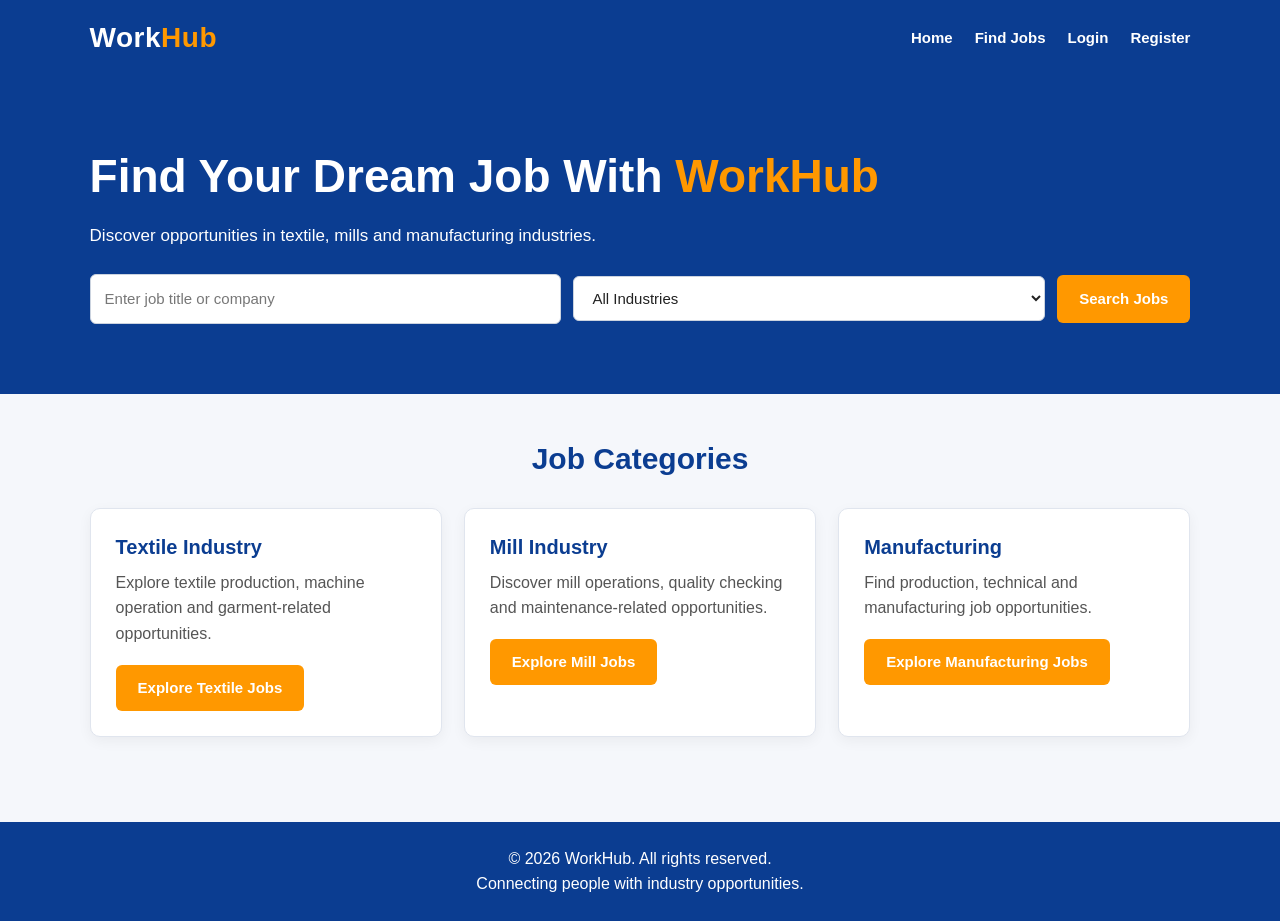
<file: index.html>
<!DOCTYPE html>
<html lang="en">
<head>
    <meta charset="UTF-8">
    <meta name="viewport" content="width=device-width, initial-scale=1.0">
    <meta name="description" content="Find textile, mill and manufacturing jobs with WorkHub.">
    <title>WorkHub - Find Your Dream Job</title>
    <link rel="stylesheet" href="style.css">

    <style>
        .hero {
            background: #0b3d91;
        }

        .hero h1 {
            color: #ffffff !important;
        }

        .hero h1 span {
            color: #ff9800 !important;
        }

        .hero p {
            color: #ffffff !important;
        }

        .category-card {
            background: #ffffff;
            border: 1px solid #e0e5ee;
            border-radius: 10px;
            padding: 25px;
            box-shadow: 0 4px 14px rgba(0,0,0,0.05);
        }

        .category-card h3 {
            color: #0b3d91;
            margin-bottom: 10px;
        }

        .category-card p {
            color: #555555;
            margin-bottom: 18px;
        }

        .search-box {
            display: flex;
            gap: 12px;
            flex-wrap: wrap;
            margin-top: 25px;
        }

        .search-box input,
        .search-box select {
            flex: 1;
            min-width: 180px;
        }

        .search-box button {
            background: #ff9800;
            color: white;
            border: none;
            border-radius: 6px;
            padding: 12px 22px;
            font-weight: bold;
            cursor: pointer;
        }

        .search-box button:hover {
            background: #e68900;
        }

        @media (max-width: 600px) {
            .search-box {
                flex-direction: column;
            }

            .search-box input,
            .search-box select,
            .search-box button {
                width: 100%;
            }
        }
    </style>
</head>

<body>

    <!-- HEADER -->
    <header>
        <a href="index.html" class="logo">
            Work<span>Hub</span>
        </a>

        <nav>
            <a href="index.html">Home</a>
            <a href="jobs.html">Find Jobs</a>
            <a href="login.html">Login</a>
            <a href="register.html">Register</a>
        </nav>
    </header>

    <main>

        <!-- HERO AND SEARCH -->
        <section class="hero">
            <div class="hero-content">

                <h1>
                    Find Your Dream Job With
                    <span>WorkHub</span>
                </h1>

                <p>
                    Discover opportunities in textile, mills and
                    manufacturing industries.
                </p>

                <form class="search-box" id="jobSearchForm">

                    <input
                        type="text"
                        id="searchKeyword"
                        placeholder="Enter job title or company"
                        aria-label="Job title or company"
                    >

                    <select id="searchCategory" aria-label="Choose industry">
                        <option value="">All Industries</option>
                        <option value="textile">Textile</option>
                        <option value="mill">Mills</option>
                        <option value="manufacturing">Manufacturing</option>
            
                    </select>

                    <button type="submit">Search Jobs</button>

                </form>

            </div>
        </section>

        <!-- JOB CATEGORIES -->
        <section id="categories">
            <div class="container">

                <h2 class="section-title">Job Categories</h2>

                <div class="job-container">

                    <article class="category-card">
                        <h3>Textile Industry</h3>
                        <p>
                            Explore textile production, machine operation
                            and garment-related opportunities.
                        </p>
                        <a href="jobs.html?category=textile" class="btn">
                            Explore Textile Jobs
                        </a>
                    </article>

                    <article class="category-card">
                        <h3>Mill Industry</h3>
                        <p>
                            Discover mill operations, quality checking
                            and maintenance-related opportunities.
                        </p>
                        <a href="jobs.html?category=mill" class="btn">
                            Explore Mill Jobs
                        </a>
                    </article>

                    <article class="category-card">
                        <h3>Manufacturing</h3>
                        <p>
                            Find production, technical and manufacturing
                            job opportunities.
                        </p>
                        <a href="jobs.html?category=manufacturing" class="btn">
                            Explore Manufacturing Jobs
                        </a>
                    </article>

                </div>
            </div>
        </section>

    </main>

    <!-- FOOTER -->
    <footer>
        <p>&copy; 2026 WorkHub. All rights reserved.</p>
        <p>Connecting people with industry opportunities.</p>
    </footer>

    <!-- SEARCH FUNCTION -->
    <script>
        document.getElementById("jobSearchForm").addEventListener(
            "submit",
            function(event) {
                event.preventDefault();

                const keyword = document
                    .getElementById("searchKeyword")
                    .value.trim();

                const category = document
                    .getElementById("searchCategory")
                    .value;

                const params = new URLSearchParams();

                if (keyword) {
                    params.set("search", keyword);
                }

                if (category) {
                    params.set("category", category);
                }

                const query = params.toString();

                window.location.href = query
                    ? "jobs.html?" + query
                    : "jobs.html";
            }
        );
    </script>

</body>
</html>
</file>
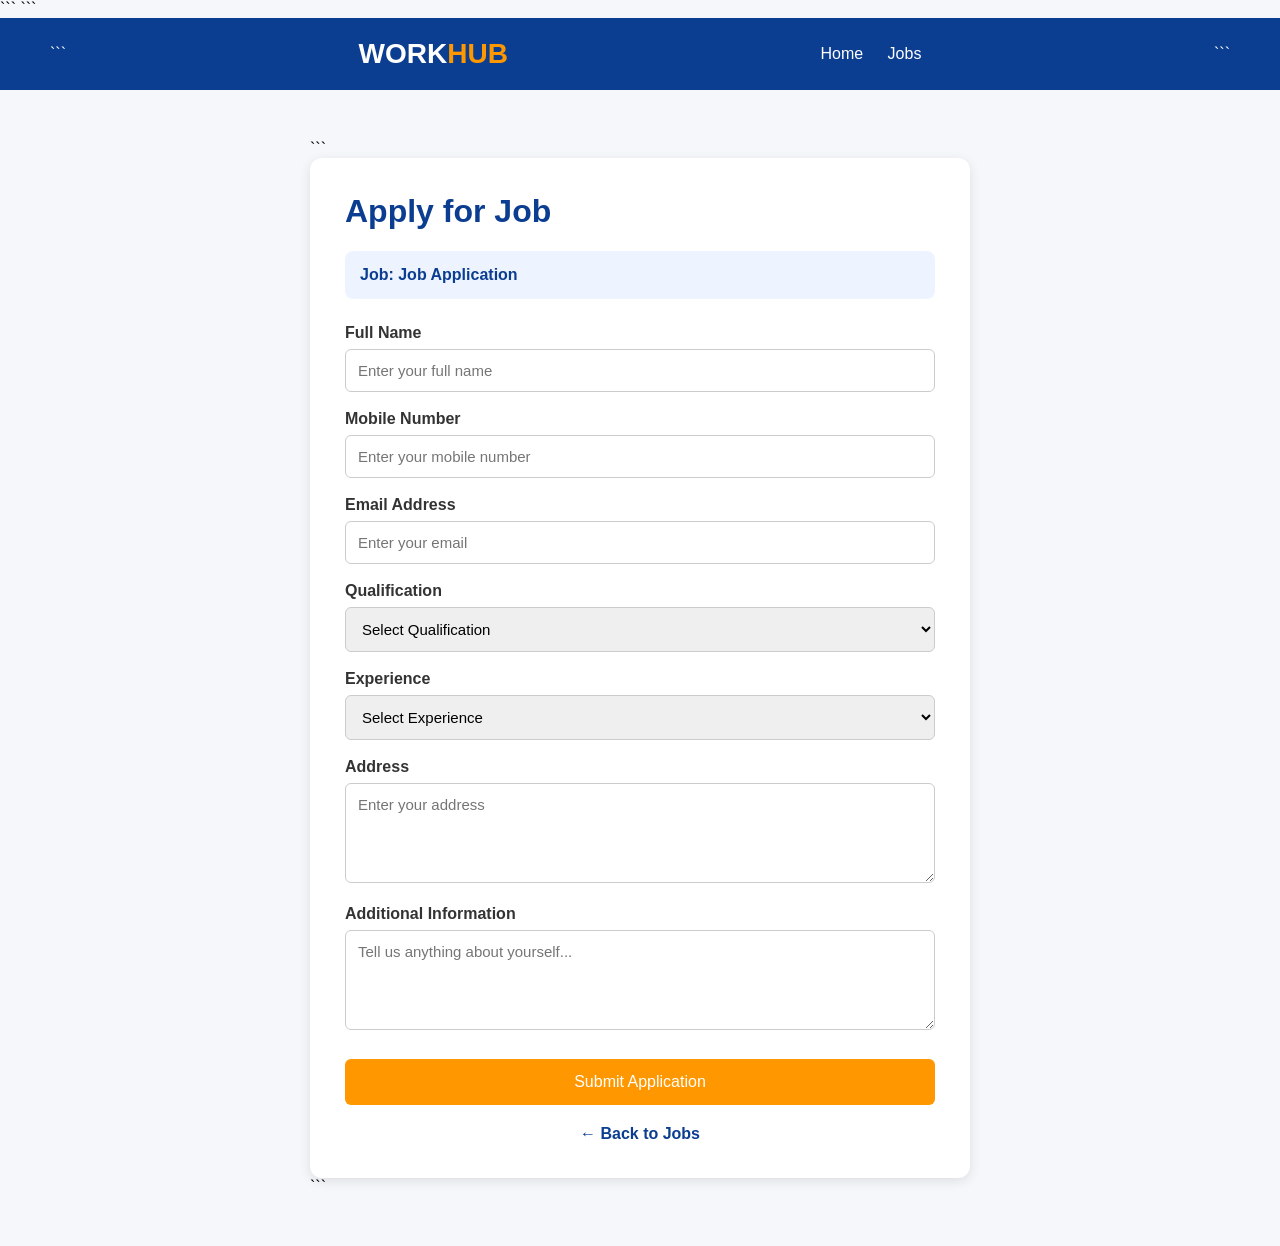
<file: apply.html>
<!DOCTYPE html>

<html lang="en">

<head>

```
<meta charset="UTF-8">

<meta name="viewport"
      content="width=device-width, initial-scale=1.0">

<title>WorkHub - Apply Job</title>

<style>

    * {
        box-sizing: border-box;
        font-family: Arial, sans-serif;
    }

    body {
        margin: 0;
        background: #f5f7fb;
    }

    header {
        background: #0b3d91;
        color: white;
        padding: 20px 50px;
        display: flex;
        justify-content: space-between;
        align-items: center;
    }

    .logo {
        font-size: 28px;
        font-weight: bold;
    }

    .logo span {
        color: #ff9800;
    }

    nav a {
        color: white;
        text-decoration: none;
        margin-left: 20px;
    }

    .container {
        max-width: 700px;
        margin: 50px auto;
        padding: 0 20px;
    }

    .form-card {
        background: white;
        padding: 35px;
        border-radius: 12px;
        box-shadow: 0 3px 12px rgba(0,0,0,0.1);
    }

    .form-card h1 {
        color: #0b3d91;
        margin-top: 0;
    }

    .selected-job {
        background: #eef4ff;
        padding: 15px;
        border-radius: 8px;
        margin-bottom: 25px;
        color: #0b3d91;
        font-weight: bold;
    }

    label {
        display: block;
        margin-top: 18px;
        margin-bottom: 7px;
        font-weight: bold;
        color: #333;
    }

    input,
    select,
    textarea {
        width: 100%;
        padding: 12px;
        border: 1px solid #ccc;
        border-radius: 6px;
        font-size: 15px;
    }

    textarea {
        height: 100px;
        resize: vertical;
    }

    .submit-btn {
        width: 100%;
        margin-top: 25px;
        padding: 14px;
        background: #ff9800;
        color: white;
        border: none;
        border-radius: 6px;
        font-size: 16px;
        cursor: pointer;
    }

    .submit-btn:hover {
        background: #e68900;
    }

    .back-btn {
        display: block;
        margin-top: 20px;
        text-align: center;
        color: #0b3d91;
        text-decoration: none;
        font-weight: bold;
    }

    .success {
        display: none;
        text-align: center;
        padding: 30px;
    }

    .success h1 {
        color: #0b3d91;
    }

</style>
```

</head>

<body>

<header>

```
<div class="logo">
    WORK<span>HUB</span>
</div>

<nav>
    <a href="index.html">Home</a>
    <a href="jobs.html">Jobs</a>
</nav>
```

</header>

<div class="container">

```
<div class="form-card" id="applicationForm">

    <h1>Apply for Job</h1>

    <div class="selected-job">
        Job: <span id="jobTitle"></span>
    </div>


    <form onsubmit="submitApplication(event)">


        <label for="name">
            Full Name
        </label>

        <input
            type="text"
            id="name"
            placeholder="Enter your full name"
            required
        >


        <label for="mobile">
            Mobile Number
        </label>

        <input
            type="tel"
            id="mobile"
            placeholder="Enter your mobile number"
            pattern="[0-9]{10}"
            maxlength="10"
            required
        >


        <label for="email">
            Email Address
        </label>

        <input
            type="email"
            id="email"
            placeholder="Enter your email"
            required
        >


        <label for="qualification">
            Qualification
        </label>

        <select id="qualification" required>

            <option value="">
                Select Qualification
            </option>

            <option value="10th">
                10th
            </option>

            <option value="12th">
                12th
            </option>

            <option value="ITI">
                ITI
            </option>

            <option value="Diploma">
                Diploma
            </option>

            <option value="Degree">
                Degree
            </option>

            <option value="Other">
                Other
            </option>

        </select>


        <label for="experience">
            Experience
        </label>

        <select id="experience" required>

            <option value="">
                Select Experience
            </option>

            <option value="Fresher">
                Fresher
            </option>

            <option value="1-2 Years">
                1 - 2 Years
            </option>

            <option value="3-5 Years">
                3 - 5 Years
            </option>

            <option value="5+ Years">
                5+ Years
            </option>

        </select>


        <label for="address">
            Address
        </label>

        <textarea
            id="address"
            placeholder="Enter your address"
            required
        ></textarea>


        <label for="message">
            Additional Information
        </label>

        <textarea
            id="message"
            placeholder="Tell us anything about yourself..."
        ></textarea>


        <button
            type="submit"
            class="submit-btn">

            Submit Application

        </button>

    </form>


    <a href="jobs.html" class="back-btn">
        ← Back to Jobs
    </a>

</div>


<div class="form-card success" id="successMessage">

    <h1>Application Submitted! 🎉</h1>

    <p>
        Thank you for applying.
    </p>

    <p>
        Your application has been received successfully.
    </p>

    <a href="jobs.html" class="back-btn">
        ← Browse More Jobs
    </a>

</div>
```

</div>

<script>


// Get job name from URL

const params =
    new URLSearchParams(window.location.search);

const jobName =
    params.get("job");


// Display job name

if (jobName) {

    document.getElementById("jobTitle").textContent =
        jobName;

} else {

    document.getElementById("jobTitle").textContent =
        "Job Application";

}


// Submit Application

function submitApplication(event) {

    event.preventDefault();


    const name =
        document.getElementById("name").value;

    const mobile =
        document.getElementById("mobile").value;

    const email =
        document.getElementById("email").value;

    const qualification =
        document.getElementById("qualification").value;

    const experience =
        document.getElementById("experience").value;


    console.log("Application Details:");

    console.log("Job:", jobName);

    console.log("Name:", name);

    console.log("Mobile:", mobile);

    console.log("Email:", email);

    console.log("Qualification:", qualification);

    console.log("Experience:", experience);


    // Hide form

    document.getElementById("applicationForm").style.display =
        "none";


    // Show success message

    document.getElementById("successMessage").style.display =
        "block";

}

</script>

</body>

</html>
</file>
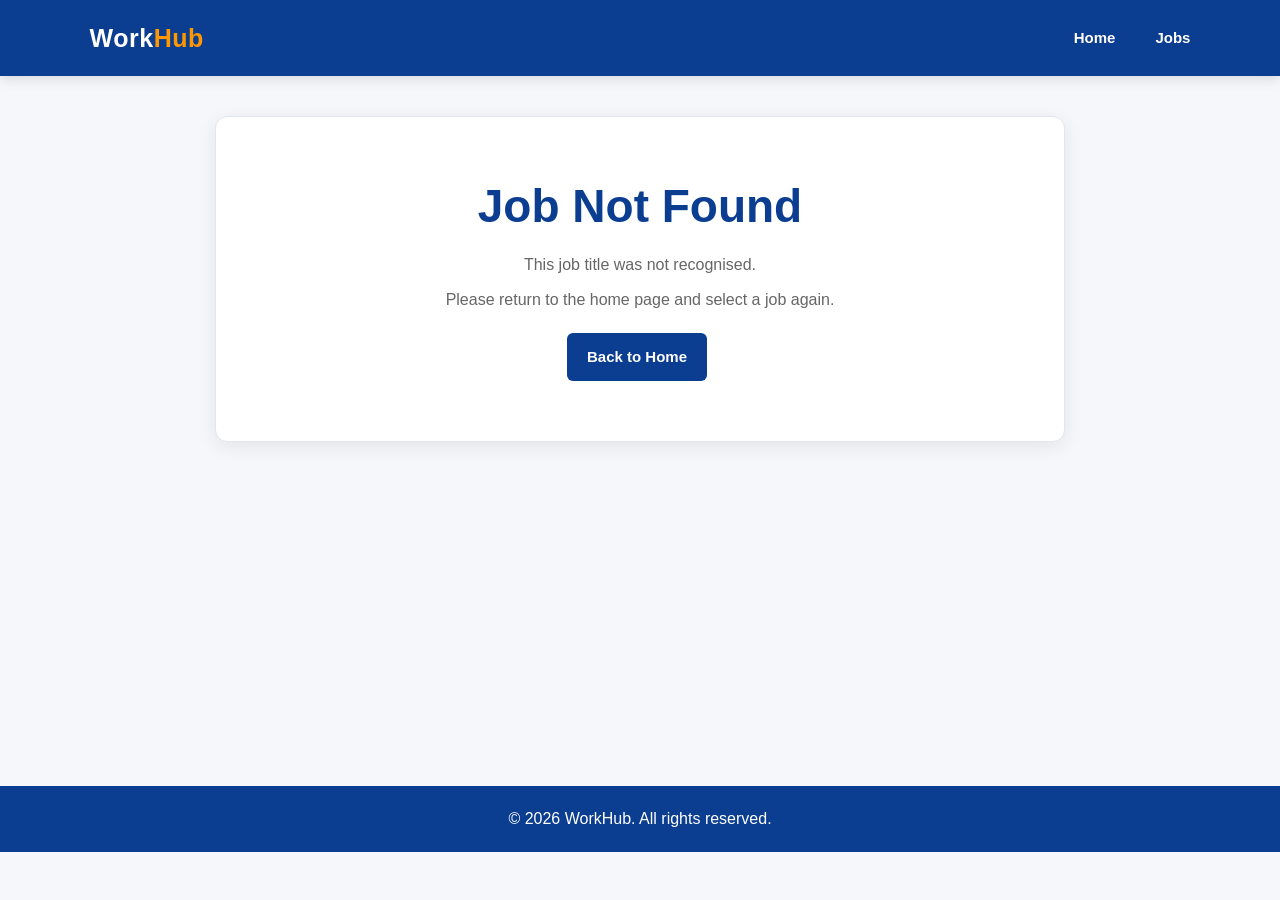
<file: job-details.html>
<!DOCTYPE html>
<html lang="en">
<head>
    <meta charset="UTF-8">
    <meta name="viewport" content="width=device-width, initial-scale=1.0">
    <title>WorkHub - Job Details</title>

    <link rel="stylesheet" href="style.css">

    <style>
        body {
            margin: 0;
            font-family: Arial, sans-serif;
            background: #f5f7fb;
            color: #222;
        }

        header {
            background: #0b3d91;
            color: white;
            padding: 18px 7%;
            display: flex;
            justify-content: space-between;
            align-items: center;
            flex-wrap: wrap;
            gap: 12px;
        }

        .logo {
            font-size: 25px;
            font-weight: bold;
            color: white;
            text-decoration: none;
        }

        .logo span {
            color: #ff9800;
        }

        header nav a {
            color: white;
            text-decoration: none;
            margin-left: 18px;
        }

        .container {
            width: 88%;
            max-width: 850px;
            margin: 40px auto;
        }

        .job-card {
            background: white;
            padding: 30px;
            border-radius: 12px;
            box-shadow: 0 5px 20px rgba(0,0,0,0.08);
        }

        h1 {
            color: #0b3d91;
            margin-top: 0;
        }

        .company {
            color: #555;
            font-size: 17px;
        }

        .tag {
            display: inline-block;
            background: #fff0d9;
            color: #9a5700;
            padding: 7px 12px;
            border-radius: 20px;
            margin: 8px 5px 12px 0;
            font-size: 14px;
        }

        h2 {
            color: #0b3d91;
            margin-top: 25px;
        }

        .buttons {
            display: flex;
            flex-wrap: wrap;
            gap: 12px;
            margin-top: 25px;
        }

        .btn {
            display: inline-block;
            padding: 12px 20px;
            border-radius: 6px;
            text-decoration: none;
            font-weight: bold;
        }

        .apply-btn {
            background: #ff9800;
            color: #222;
        }

        .back-btn {
            background: #0b3d91;
            color: white;
        }

        .not-found {
            text-align: center;
            padding: 30px 10px;
        }

        footer {
            text-align: center;
            padding: 20px;
            color: #666;
        }

        @media (max-width: 600px) {
            header {
                padding: 18px 5%;
            }

            header nav a {
                margin-left: 8px;
            }

            .container {
                width: 92%;
                margin: 25px auto;
            }

            .job-card {
                padding: 22px;
            }
        }
    </style>
</head>

<body>

<header>
    <a class="logo" href="index.html">Work<span>Hub</span></a>

    <nav>
        <a href="index.html">Home</a>
        <a href="index.html#searchResultsSection">Jobs</a>
    </nav>
</header>

<main class="container">
    <div class="job-card" id="jobDetails">
        <p>Loading job details...</p>
    </div>
</main>

<footer>
    <p>© 2026 WorkHub. All rights reserved.</p>
</footer>

<script>
    const jobs = {
        "textile machine operator": {
            title: "Textile Machine Operator",
            company: "ABC Textile Company",
            location: "Tiruppur",
            category: "Textile",
            type: "Full Time",
            description: "Operate and monitor textile machinery during production.",
            responsibilities: [
                "Operate textile machines safely.",
                "Check fabric quality during production.",
                "Maintain cleanliness around the machine.",
                "Report machine problems to the supervisor."
            ],
            skills: [
                "Basic textile machine knowledge",
                "Attention to detail",
                "Teamwork",
                "Safety awareness"
            ]
        },

        "quality checker": {
            title: "Quality Checker",
            company: "ABC Mills",
            location: "Coimbatore",
            category: "Mill",
            type: "Full Time",
            description: "Inspect products and materials to help maintain quality standards.",
            responsibilities: [
                "Inspect products for defects.",
                "Check product quality against requirements.",
                "Record inspection results.",
                "Inform supervisors about quality issues."
            ],
            skills: [
                "Observation skills",
                "Attention to detail",
                "Basic quality checking",
                "Communication"
            ]
        },

        "production worker": {
            title: "Production Worker",
            company: "Erode Manufacturing Unit",
            location: "Erode",
            category: "Manufacturing",
            type: "Full Time",
            description: "Support day-to-day manufacturing and production activities.",
            responsibilities: [
                "Assist with production tasks.",
                "Follow workplace safety rules.",
                "Maintain an organised work area.",
                "Support the production team."
            ],
            skills: [
                "Teamwork",
                "Time management",
                "Safety awareness",
                "Willingness to learn"
            ]
        },

        "maintenance technician": {
            title: "Maintenance Technician",
            company: "Salem Mill Industries",
            location: "Salem",
            category: "Mill",
            type: "Full Time",
            description: "Assist with equipment maintenance and report mechanical problems.",
            responsibilities: [
                "Inspect equipment condition.",
                "Report equipment faults.",
                "Assist with routine maintenance.",
                "Follow equipment safety procedures."
            ],
            skills: [
                "Basic mechanical knowledge",
                "Problem-solving",
                "Attention to detail",
                "Safety awareness"
            ]
        },

        "production supervisor": {
            title: "Production Supervisor",
            company: "Coimbatore Industries",
            location: "Coimbatore",
            category: "Manufacturing",
            type: "Full Time",
            description: "Help coordinate production activities and monitor daily progress.",
            responsibilities: [
                "Coordinate daily production tasks.",
                "Monitor work progress.",
                "Communicate with team members.",
                "Report production issues."
            ],
            skills: [
                "Communication",
                "Team coordination",
                "Problem-solving",
                "Time management"
            ]
        }
    };

    const params = new URLSearchParams(window.location.search);
    const requestedJob = (params.get("job") || "").trim().toLowerCase();
    const container = document.getElementById("jobDetails");

    // Also support a job title passed through a URL hash.
    const job = jobs[requestedJob];

    if (job) {
        const makeList = items =>
            items.map(item => `<li>${item}</li>`).join("");

        container.innerHTML = `
            <h1>${job.title}</h1>
            <p class="company">${job.company}</p>

            <span class="tag">${job.location}</span>
            <span class="tag">${job.category}</span>
            <span class="tag">${job.type}</span>

            <h2>Job Description</h2>
            <p>${job.description}</p>

            <h2>Responsibilities</h2>
            <ul>${makeList(job.responsibilities)}</ul>

            <h2>Required Skills</h2>
            <ul>${makeList(job.skills)}</ul>

            <div class="buttons">
                <a class="btn apply-btn"
                   href="apply.html?job=${encodeURIComponent(job.title)}">
                   Apply Now
                </a>

                <a class="btn back-btn"
                   href="index.html#searchResultsSection">
                   Back to Home
                </a>
            </div>
        `;
    } else {
        container.innerHTML = `
            <div class="not-found">
                <h1>Job Not Found</h1>
                <p>This job title was not recognised.</p>
                <p>Please return to the home page and select a job again.</p>
                <a class="btn back-btn" href="index.html">
                    Back to Home
                </a>
            </div>
        `;
    }
</script>

</body>
</html>
</file>
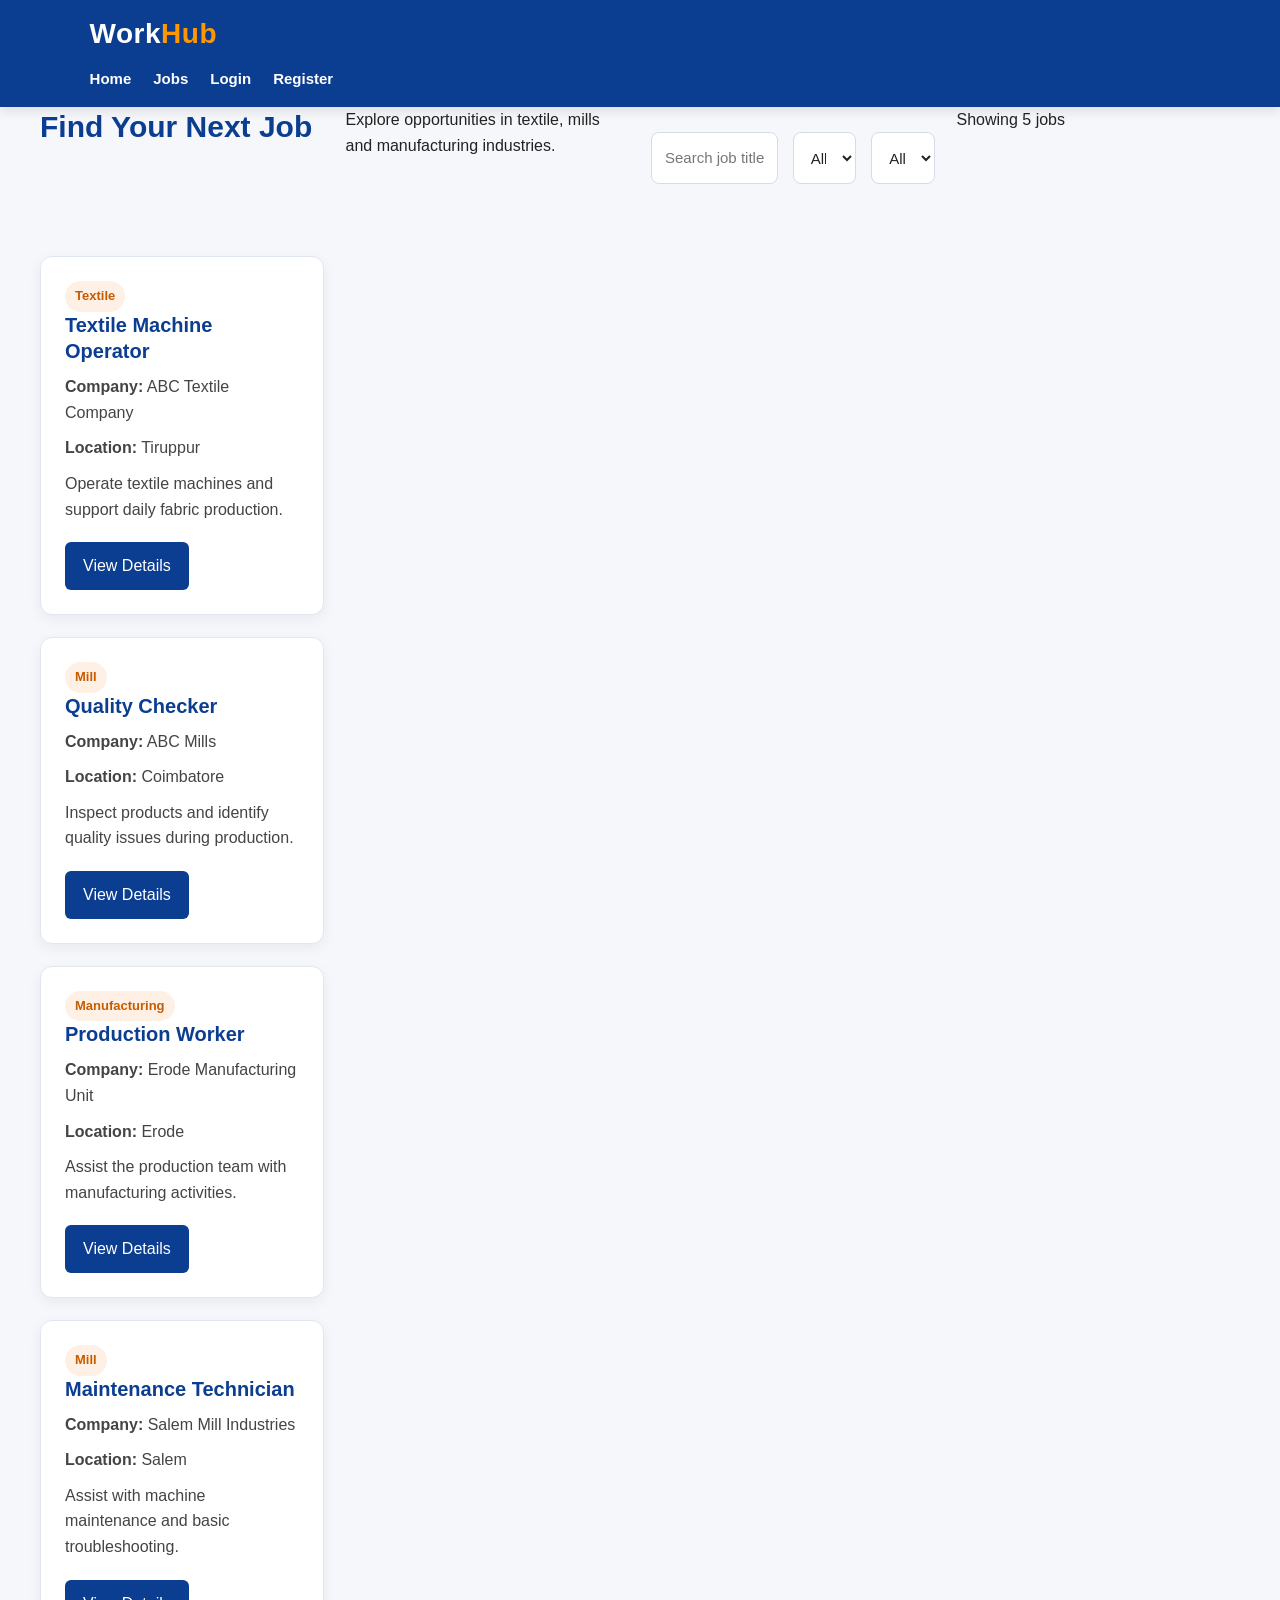
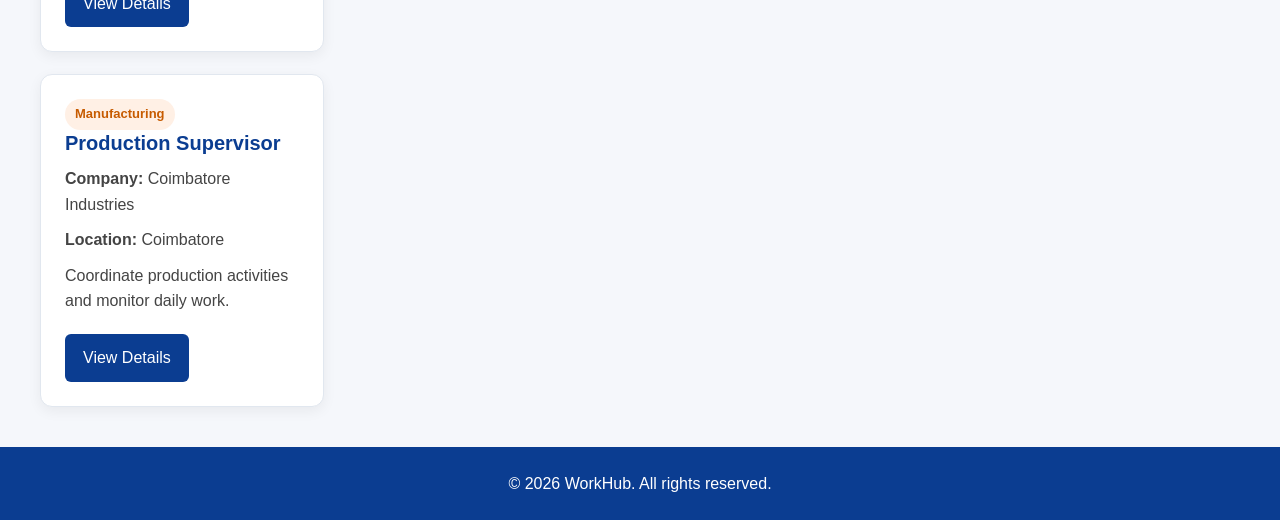
<file: jobs.html>
<!DOCTYPE html>
<html lang="en">
<head>
    <meta charset="UTF-8">
    <meta name="viewport" content="width=device-width, initial-scale=1.0">
    <title>Find Jobs - WorkHub</title>
    <link rel="stylesheet" href="style.css">

    <style>
        .filter-container {
            display: grid;
            grid-template-columns: 2fr 1fr 1fr;
            gap: 15px;
            margin: 25px 0;
        }

        .filter-container input,
        .filter-container select {
            width: 100%;
            padding: 13px;
            border: 1px solid #d5dce5;
            border-radius: 8px;
            background: white;
            font-size: 15px;
            box-sizing: border-box;
        }

        .jobs-list {
            display: grid;
            grid-template-columns: repeat(auto-fit, minmax(260px, 1fr));
            gap: 22px;
            margin-top: 25px;
        }

        .job-card {
            background: white;
            padding: 24px;
            border-radius: 12px;
            border: 1px solid #e1e7ef;
            box-shadow: 0 4px 14px rgba(0,0,0,0.06);
        }

        .job-card h3 {
            color: #0b3d91;
            margin-top: 0;
        }

        .job-category {
            display: inline-block;
            background: #fff0e5;
            color: #c75b00;
            padding: 5px 10px;
            border-radius: 20px;
            font-size: 13px;
            font-weight: bold;
        }

        .job-card p {
            line-height: 1.6;
            color: #444;
        }

        .view-button {
            display: inline-block;
            background: #0b3d91;
            color: white;
            padding: 11px 18px;
            border-radius: 6px;
            text-decoration: none;
            margin-top: 10px;
        }

        .view-button:hover {
            background: #ff9800;
            color: white;
        }

        #noJobsMessage {
            display: none;
            text-align: center;
            padding: 30px;
            background: white;
            border-radius: 10px;
            color: #555;
        }

        @media (max-width: 700px) {
            .filter-container {
                grid-template-columns: 1fr;
            }
        }
    </style>
</head>

<body>

    <!-- HEADER -->
    <header class="header">
        <div class="container nav-container">
            <h1 class="logo">Work<span>Hub</span></h1>

            <nav>
                <a href="index.html">Home</a>
                <a href="jobs.html">Jobs</a>
                <a href="login.html">Login</a>
                <a href="register.html">Register</a>
            </nav>
        </div>
    </header>

    <!-- JOB SEARCH SECTION -->
    <main class="container job-container">

        <h2>Find Your Next Job</h2>
        <p>Explore opportunities in textile, mills and manufacturing industries.</p>

        <!-- SEARCH AND FILTERS -->
        <div class="filter-container">

            <input
                type="text"
                id="searchInput"
                placeholder="Search job title or company..."
            >

            <select id="categoryFilter">
                <option value="">All Categories</option>
                <option value="textile">Textile</option>
                <option value="mill">Mill</option>
                <option value="manufacturing">Manufacturing</option>
            </select>

            <select id="locationFilter">
                <option value="">All Locations</option>
                <option value="coimbatore">Coimbatore</option>
                <option value="tiruppur">Tiruppur</option>
                <option value="erode">Erode</option>
                <option value="salem">Salem</option>
            </select>

        </div>

        <p id="resultsCount">Showing all jobs</p>

        <!-- JOB CARDS -->
        <div class="jobs-list" id="jobsList">

            <div class="job-card"
                 data-category="textile"
                 data-location="tiruppur">

                <span class="job-category">Textile</span>
                <h3>Textile Machine Operator</h3>
                <p><strong>Company:</strong> ABC Textile Company</p>
                <p><strong>Location:</strong> Tiruppur</p>
                <p>Operate textile machines and support daily fabric production.</p>

                <a class="view-button"
                   href="job-details.html?job=Textile%20Machine%20Operator">
                    View Details
                </a>
            </div>

            <div class="job-card"
                 data-category="mill"
                 data-location="coimbatore">

                <span class="job-category">Mill</span>
                <h3>Quality Checker</h3>
                <p><strong>Company:</strong> ABC Mills</p>
                <p><strong>Location:</strong> Coimbatore</p>
                <p>Inspect products and identify quality issues during production.</p>

                <a class="view-button"
                   href="job-details.html?job=Quality%20Checker">
                    View Details
                </a>
            </div>

            <div class="job-card"
                 data-category="manufacturing"
                 data-location="erode">

                <span class="job-category">Manufacturing</span>
                <h3>Production Worker</h3>
                <p><strong>Company:</strong> Erode Manufacturing Unit</p>
                <p><strong>Location:</strong> Erode</p>
                <p>Assist the production team with manufacturing activities.</p>

                <a class="view-button"
                   href="job-details.html?job=Production%20Worker">
                    View Details
                </a>
            </div>

            <div class="job-card"
                 data-category="mill"
                 data-location="salem">

                <span class="job-category">Mill</span>
                <h3>Maintenance Technician</h3>
                <p><strong>Company:</strong> Salem Mill Industries</p>
                <p><strong>Location:</strong> Salem</p>
                <p>Assist with machine maintenance and basic troubleshooting.</p>

                <a class="view-button"
                   href="job-details.html?job=Maintenance%20Technician">
                    View Details
                </a>
            </div>

            <div class="job-card"
                 data-category="manufacturing"
                 data-location="coimbatore">

                <span class="job-category">Manufacturing</span>
                <h3>Production Supervisor</h3>
                <p><strong>Company:</strong> Coimbatore Industries</p>
                <p><strong>Location:</strong> Coimbatore</p>
                <p>Coordinate production activities and monitor daily work.</p>

                <a class="view-button"
                   href="job-details.html?job=Production%20Supervisor">
                    View Details
                </a>
            </div>

        </div>

        <div id="noJobsMessage">
            <h3>No Jobs Found!</h3>
            <p>Try a different keyword, category or location.</p>
            <button type="button" class="view-button" id="resetButton">
                Show All Jobs
            </button>
        </div>

    </main>

    <!-- FOOTER -->
    <footer class="footer">
        <p>&copy; 2026 WorkHub. All rights reserved.</p>
    </footer>

    <!-- SEARCH AND FILTER FUNCTION -->
    <script>
        const searchInput = document.getElementById("searchInput");
        const categoryFilter = document.getElementById("categoryFilter");
        const locationFilter = document.getElementById("locationFilter");
        const jobCards = document.querySelectorAll(".job-card");
        const noJobsMessage = document.getElementById("noJobsMessage");
        const resultsCount = document.getElementById("resultsCount");
        const resetButton = document.getElementById("resetButton");

        function filterJobs() {
            const keyword = searchInput.value.toLowerCase().trim();
            const category = categoryFilter.value.toLowerCase();
            const location = locationFilter.value.toLowerCase();

            let count = 0;

            jobCards.forEach(function(card) {
                const text = card.innerText.toLowerCase();
                const cardCategory =
                    card.getAttribute("data-category").toLowerCase();
                const cardLocation =
                    card.getAttribute("data-location").toLowerCase();

                const keywordMatch = text.includes(keyword);
                const categoryMatch =
                    category === "" || category === cardCategory;
                const locationMatch =
                    location === "" || location === cardLocation;

                if (keywordMatch && categoryMatch && locationMatch) {
                    card.style.display = "";
                    count++;
                } else {
                    card.style.display = "none";
                }
            });

            noJobsMessage.style.display = count === 0 ? "block" : "none";
            resultsCount.textContent =
                "Showing " + count + (count === 1 ? " job" : " jobs");
        }

        searchInput.addEventListener("input", filterJobs);
        categoryFilter.addEventListener("change", filterJobs);
        locationFilter.addEventListener("change", filterJobs);

        resetButton.addEventListener("click", function() {
            searchInput.value = "";
            categoryFilter.value = "";
            locationFilter.value = "";
            filterJobs();
        });

        // Read filters passed from the home page
        const params = new URLSearchParams(window.location.search);

        const urlCategory = params.get("category");
        const urlLocation = params.get("location");

        if (urlCategory) {
            categoryFilter.value = urlCategory.toLowerCase();
        }

        if (urlLocation) {
            locationFilter.value = urlLocation.toLowerCase();
        }

        filterJobs();
    </script>

</body>
</html>
</file>
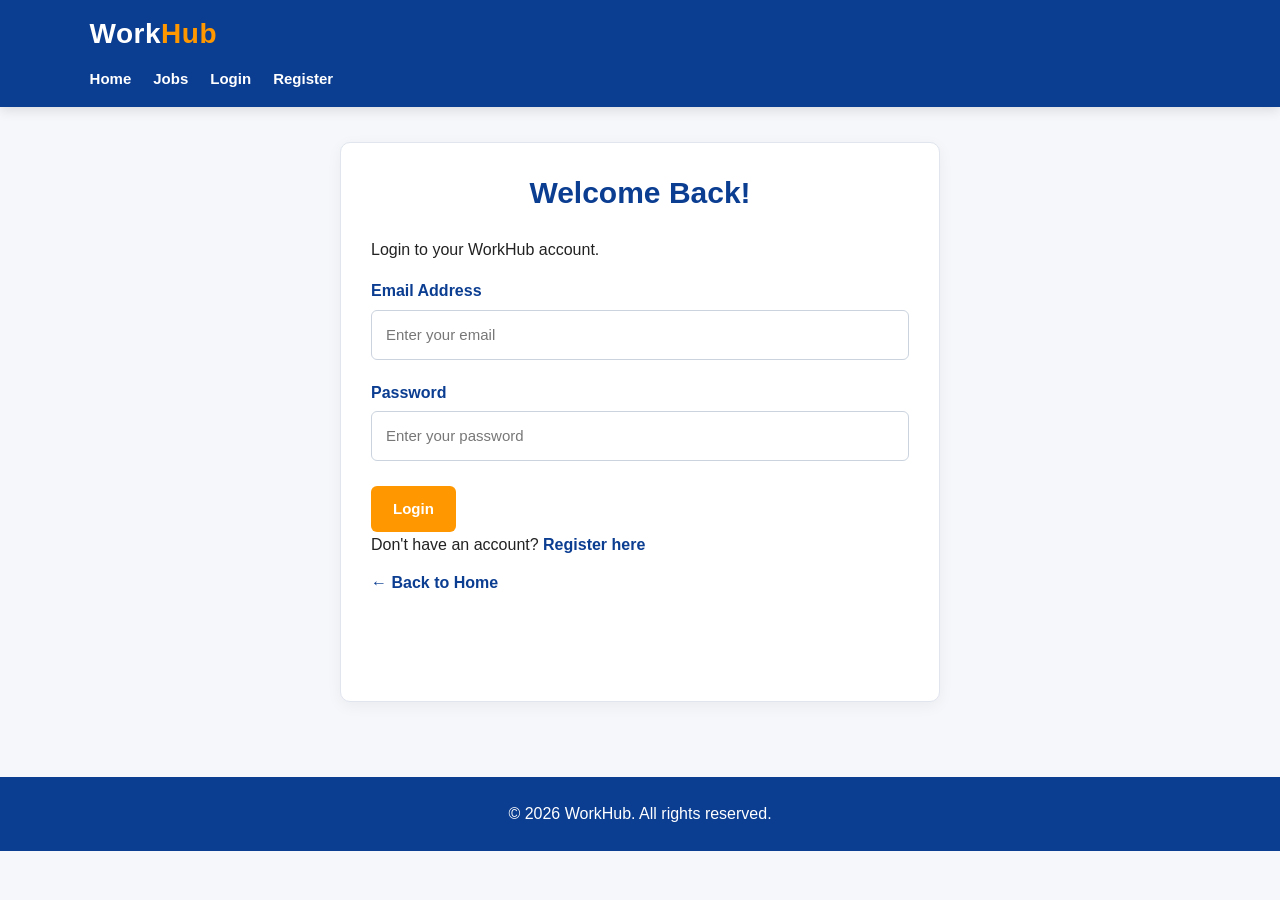
<file: login.html>
<!DOCTYPE html>
<html lang="en">
<head>
    <meta charset="UTF-8">
    <meta name="viewport" content="width=device-width, initial-scale=1.0">
    <title>Login - WorkHub</title>
    <link rel="stylesheet" href="style.css">
</head>
<body>

    <!-- Header -->
    <header class="header">
        <div class="container nav-container">
            <h1 class="logo">Work<span>Hub</span></h1>

            <nav>
                <a href="index.html">Home</a>
                <a href="jobs.html">Jobs</a>
                <a href="login.html">Login</a>
                <a href="register.html">Register</a>
            </nav>
        </div>
    </header>

    <!-- Login Form -->
    <main class="container job-container">
        <div class="form-container">
            <h2>Welcome Back!</h2>
            <p>Login to your WorkHub account.</p>

            <form id="loginForm">
                <label for="email">Email Address</label>
                <input
                    type="email"
                    id="email"
                    name="email"
                    placeholder="Enter your email"
                    required
                >

                <label for="password">Password</label>
                <input
                    type="password"
                    id="password"
                    name="password"
                    placeholder="Enter your password"
                    required
                    minlength="6"
                >

                <button type="submit" class="btn">Login</button>
            </form>

            <p id="loginMessage" style="display:none; margin-top:20px;"></p>

            <p>
                Don't have an account?
                <a href="register.html" class="text-link">Register here</a>
            </p>

            <p>
                <a href="index.html" class="text-link">← Back to Home</a>
            </p>
        </div>
    </main>

    <!-- Footer -->
    <footer class="footer">
        <p>&copy; 2026 WorkHub. All rights reserved.</p>
    </footer>

    <script>
        document.getElementById("loginForm").addEventListener(
            "submit",
            function(event) {
                event.preventDefault();

                const message = document.getElementById("loginMessage");

                message.textContent =
                    "Demo only: Login system is not connected to a server yet.";
                message.style.display = "block";
            }
        );
    </script>

</body>
</html>
</file>
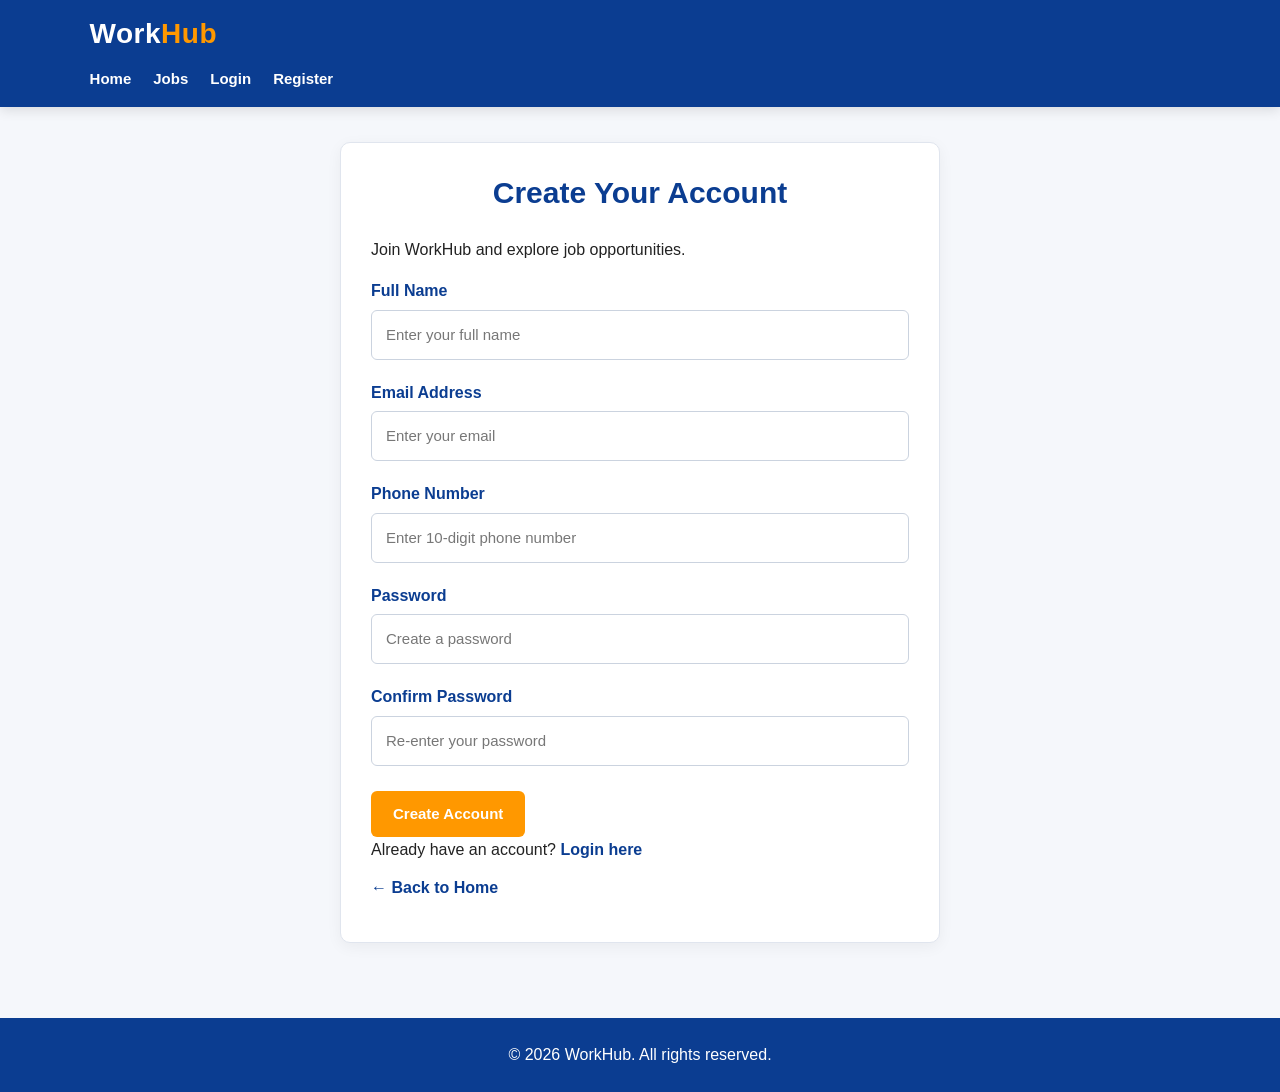
<file: register.html>
<!DOCTYPE html>
<html lang="en">
<head>
    <meta charset="UTF-8">
    <meta name="viewport" content="width=device-width, initial-scale=1.0">
    <title>Register - WorkHub</title>
    <link rel="stylesheet" href="style.css">
</head>
<body>

    <!-- Header -->
    <header class="header">
        <div class="container nav-container">
            <h1 class="logo">Work<span>Hub</span></h1>

            <nav>
                <a href="index.html">Home</a>
                <a href="jobs.html">Jobs</a>
                <a href="login.html">Login</a>
                <a href="register.html">Register</a>
            </nav>
        </div>
    </header>

    <!-- Registration Form -->
    <main class="container job-container">
        <div class="form-container">
            <h2>Create Your Account</h2>
            <p>Join WorkHub and explore job opportunities.</p>

            <form id="registerForm">
                <label for="fullName">Full Name</label>
                <input
                    type="text"
                    id="fullName"
                    name="fullName"
                    placeholder="Enter your full name"
                    required
                >

                <label for="email">Email Address</label>
                <input
                    type="email"
                    id="email"
                    name="email"
                    placeholder="Enter your email"
                    required
                >

                <label for="phone">Phone Number</label>
                <input
                    type="tel"
                    id="phone"
                    name="phone"
                    placeholder="Enter 10-digit phone number"
                    pattern="[0-9]{10}"
                    maxlength="10"
                    required
                >

                <label for="password">Password</label>
                <input
                    type="password"
                    id="password"
                    name="password"
                    placeholder="Create a password"
                    minlength="6"
                    required
                >

                <label for="confirmPassword">Confirm Password</label>
                <input
                    type="password"
                    id="confirmPassword"
                    name="confirmPassword"
                    placeholder="Re-enter your password"
                    minlength="6"
                    required
                >

                <button type="submit" class="btn">Create Account</button>
            </form>

            <p id="registerMessage" style="display:none; margin-top:20px;"></p>

            <p>
                Already have an account?
                <a href="login.html" class="text-link">Login here</a>
            </p>

            <p>
                <a href="index.html" class="text-link">← Back to Home</a>
            </p>
        </div>
    </main>

    <!-- Footer -->
    <footer class="footer">
        <p>&copy; 2026 WorkHub. All rights reserved.</p>
    </footer>

    <script>
        document.getElementById("registerForm").addEventListener(
            "submit",
            function(event) {
                event.preventDefault();

                const password =
                    document.getElementById("password").value;

                const confirmPassword =
                    document.getElementById("confirmPassword").value;

                const message =
                    document.getElementById("registerMessage");

                if (password !== confirmPassword) {
                    message.textContent =
                        "Passwords do not match. Please try again.";
                    message.style.display = "block";
                    return;
                }

                message.textContent =
                    "Demo only: Registration form validated, but no account was saved.";
                message.style.display = "block";
            }
        );
    </script>

</body>
</html>
</file>
<file: style.css>
/* ==========================================
   WORKHUB - ORIGINAL BLUE + ORANGE THEME
   ========================================== */

/* 1. GLOBAL SETTINGS */

* {
    margin: 0;
    padding: 0;
    box-sizing: border-box;
}

:root {
    --primary: #0b3d91;
    --primary-dark: #082b68;
    --orange: #ff9800;
    --orange-dark: #e68900;
    --background: #f5f7fb;
    --white: #ffffff;
    --text: #222222;
    --muted: #666666;
    --border: #e0e5ee;
    --success: #218838;
    --danger: #dc3545;
}

html {
    scroll-behavior: smooth;
}

body {
    font-family: Arial, sans-serif;
    background: var(--background);
    color: var(--text);
    line-height: 1.6;
    min-height: 100vh;
}

a {
    text-decoration: none;
    color: inherit;
}

img {
    max-width: 100%;
    height: auto;
    display: block;
}

button,
input,
select,
textarea {
    font: inherit;
}

button {
    cursor: pointer;
}

ul {
    list-style-position: inside;
}

/* 2. HEADER AND NAVIGATION */

header {
    background: var(--primary);
    color: var(--white);
    padding: 16px 7%;
    display: flex;
    align-items: center;
    justify-content: space-between;
    gap: 20px;
    flex-wrap: wrap;
    box-shadow: 0 3px 12px rgba(0, 0, 0, 0.12);
}

.logo {
    font-size: 28px;
    font-weight: bold;
    color: var(--white);
    letter-spacing: 0.5px;
}

.logo span {
    color: var(--orange);
}

nav {
    display: flex;
    align-items: center;
    gap: 22px;
    flex-wrap: wrap;
}

nav a {
    color: var(--white);
    font-size: 15px;
    font-weight: 600;
    transition: color 0.3s;
}

nav a:hover {
    color: var(--orange);
}

/* 3. MAIN CONTENT */

main {
    min-height: 70vh;
}

section {
    padding: 45px 7%;
}

.container {
    width: 100%;
    max-width: 1200px;
    margin: 0 auto;
}

h1,
h2,
h3 {
    color: var(--primary);
    line-height: 1.3;
}

h1 {
    font-size: clamp(30px, 4vw, 46px);
    margin-bottom: 15px;
}

h2 {
    font-size: 30px;
    margin-bottom: 20px;
}

h3 {
    font-size: 20px;
    margin-bottom: 10px;
}

p {
    margin-bottom: 12px;
}

.section-title {
    text-align: center;
    margin-bottom: 30px;
}

/* 4. HERO SECTION */

.hero {
    background: var(--white);
    padding: 70px 7%;
}

.hero-content {
    max-width: 1200px;
    margin: 0 auto;
}

.hero p {
    color: var(--muted);
    font-size: 17px;
    max-width: 700px;
    margin-bottom: 25px;
}

.hero-buttons {
    display: flex;
    gap: 12px;
    flex-wrap: wrap;
    margin-top: 20px;
}

/* 5. BUTTONS */

button,
.btn {
    display: inline-block;
    background: var(--orange);
    color: #ffffff;
    border: none;
    padding: 11px 22px;
    border-radius: 6px;
    font-size: 15px;
    font-weight: bold;
    text-align: center;
    transition: background 0.3s, transform 0.3s;
}

button:hover,
.btn:hover {
    background: var(--orange-dark);
    transform: translateY(-2px);
}

.btn-primary {
    background: var(--primary);
    color: var(--white);
}

.btn-primary:hover {
    background: var(--primary-dark);
}

.btn-outline {
    background: transparent;
    color: var(--primary);
    border: 2px solid var(--primary);
}

.btn-outline:hover {
    background: var(--primary);
    color: var(--white);
}

/* 6. SEARCH BAR */

.search-box {
    display: flex;
    align-items: center;
    gap: 12px;
    flex-wrap: wrap;
    margin-top: 25px;
}

.search-box input,
.search-box select {
    flex: 1;
    min-width: 180px;
}

input,
select,
textarea {
    width: 100%;
    padding: 12px 14px;
    border: 1px solid #cbd3df;
    border-radius: 6px;
    background: var(--white);
    color: var(--text);
    font-size: 15px;
    outline: none;
}

input:focus,
select:focus,
textarea:focus {
    border-color: var(--primary);
    box-shadow: 0 0 0 3px rgba(11, 61, 145, 0.12);
}

input::placeholder,
textarea::placeholder {
    color: #777777;
    opacity: 1;
}

/* 7. JOB LISTINGS */

.job-container,
.jobs-container {
    display: grid;
    grid-template-columns: repeat(
        auto-fit,
        minmax(min(100%, 250px), 1fr)
    );
    gap: 22px;
}

.job-card {
    background: var(--white);
    border: 1px solid var(--border);
    border-radius: 10px;
    padding: 24px;
    box-shadow: 0 4px 14px rgba(0, 0, 0, 0.05);
    transition: transform 0.3s, box-shadow 0.3s;
}

.job-card:hover {
    transform: translateY(-5px);
    box-shadow: 0 8px 22px rgba(11, 61, 145, 0.12);
}

.job-card h3 {
    color: var(--primary);
}

.job-card p {
    color: var(--muted);
    margin-bottom: 10px;
}

.job-card .location {
    color: var(--orange-dark);
    font-weight: bold;
}

.job-card .category {
    display: inline-block;
    background: #eaf0fb;
    color: var(--primary);
    padding: 5px 10px;
    border-radius: 20px;
    font-size: 13px;
    margin-bottom: 12px;
}

.job-card .btn {
    margin-top: 10px;
    margin-right: 6px;
}

/* 8. JOB DETAILS */

.job-details {
    width: 90%;
    max-width: 850px;
    margin: 35px auto;
    padding: 30px;
    background: var(--white);
    border: 1px solid var(--border);
    border-radius: 10px;
    box-shadow: 0 4px 15px rgba(0, 0, 0, 0.05);
}

.job-details h1,
.job-details h2,
.job-details h3 {
    margin-bottom: 15px;
}

.job-details p {
    color: var(--muted);
}

.job-details ul {
    margin: 15px 0 20px 20px;
}

.job-details li {
    margin-bottom: 8px;
}

/* 9. FORMS: LOGIN, REGISTER, APPLICATION */

.form-container {
    width: 90%;
    max-width: 600px;
    margin: 35px auto;
    padding: 30px;
    background: var(--white);
    border: 1px solid var(--border);
    border-radius: 10px;
    box-shadow: 0 4px 15px rgba(0, 0, 0, 0.05);
}

.form-container h1,
.form-container h2 {
    text-align: center;
    margin-bottom: 25px;
}

.form-container label {
    display: block;
    margin: 15px 0 6px;
    color: var(--primary);
    font-weight: bold;
}

.form-container input,
.form-container select,
.form-container textarea {
    margin-bottom: 5px;
}

.form-container textarea {
    min-height: 120px;
    resize: vertical;
}

.form-container button,
.form-container .btn {
    margin-top: 20px;
}

.form-container .form-note {
    color: var(--muted);
    font-size: 14px;
    margin-top: 15px;
}

/* 10. SAVED APPLICATIONS */

.application-card {
    background: var(--white);
    border: 1px solid var(--border);
    border-left: 4px solid var(--orange);
    border-radius: 8px;
    padding: 20px;
    margin-bottom: 18px;
    overflow-wrap: anywhere;
}

.application-card h3 {
    color: var(--primary);
}

.application-card p {
    color: var(--muted);
}

.application-actions {
    display: flex;
    gap: 10px;
    flex-wrap: wrap;
    margin-top: 15px;
}

/* 11. STATUS MESSAGES */

.message,
.status-message {
    padding: 12px 15px;
    border-radius: 6px;
    margin: 15px 0;
    overflow-wrap: anywhere;
}

.success {
    background: #e8f5e9;
    color: #1b5e20;
    border: 1px solid #b7dfb9;
}

.error {
    background: #fdecea;
    color: #a71d2a;
    border: 1px solid #f5c2c7;
}

.info {
    background: #eaf0fb;
    color: var(--primary);
    border: 1px solid #cbdaf5;
}

/* 12. GENERAL CONTENT CARDS */

.card {
    background: var(--white);
    border: 1px solid var(--border);
    border-radius: 10px;
    padding: 24px;
    box-shadow: 0 4px 14px rgba(0, 0, 0, 0.05);
}

.card h3 {
    color: var(--primary);
}

.card p {
    color: var(--muted);
}

/* 13. FOOTER */

footer {
    background: var(--primary);
    color: var(--white);
    text-align: center;
    padding: 24px 7%;
    margin-top: 40px;
}

footer p {
    margin: 0;
    color: var(--white);
}

footer a {
    color: var(--orange);
}

footer a:hover {
    text-decoration: underline;
}

/* 14. LINKS */

.text-link {
    color: var(--primary);
    font-weight: bold;
}

.text-link:hover {
    color: var(--orange-dark);
    text-decoration: underline;
}

/* 15. EMPTY STATE */

.empty-state {
    background: var(--white);
    border: 1px dashed #b9c5d8;
    border-radius: 10px;
    padding: 30px;
    text-align: center;
    color: var(--muted);
}

/* 16. RESPONSIVE DESIGN */


/* Force hero heading colors */

.hero h1,
h1.hero-title {
    color: #ffffff !important;
}

.hero h1 span,
h1.hero-title span {
    color: #ff9800 !important;
}

.hero p,
p.hero-description {
    color: #ffffff !important;
}
</file>
